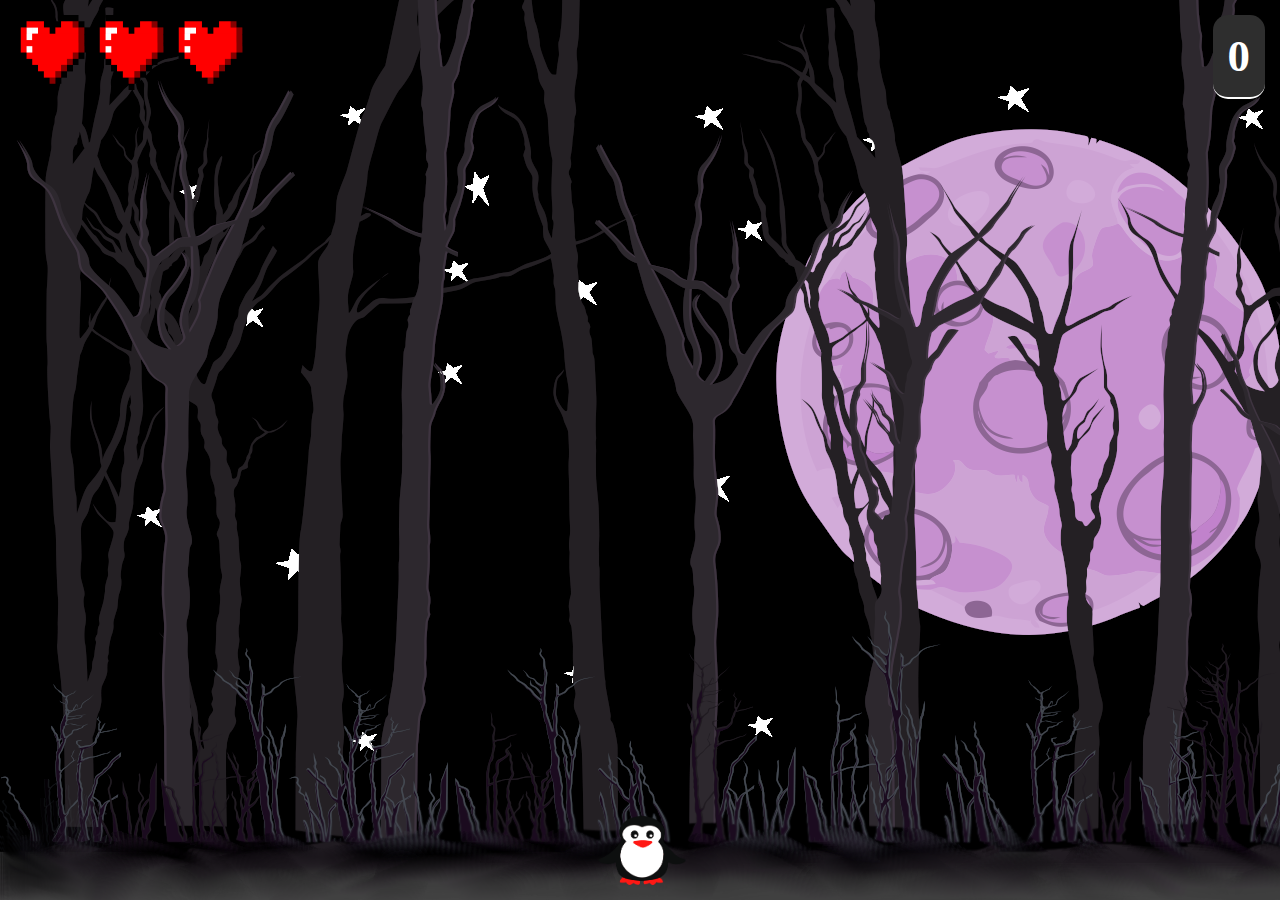
<file: webVersion/index.html>
<!DOCTYPE html>
<html lang="en">
<head>
    <meta charset="UTF-8">
    <meta http-equiv="X-UA-Compatible" content="IE=edge">
    <meta name="viewport" content="width=device-width, initial-scale=1.0">
    <title>Document</title>

    <link rel="stylesheet" href="./public/style.css" />
</head>
<body>
    <div id="game">
        <div id="hearts">
            <img src="./assets/heart.png" class="heart" />
 <img src="./assets/heart.png" class="heart" />
 <img src="./assets/heart.png" class="heart" />

          
        </div>
      <p id="score">0</p>
        <img src="./assets/penguin.png" id="sprite"/>
        <div id="popup">
            <h2>Your final score was</h2>
            <p id="final_score"> 0</p>
            <h2>Wanna play again ?</h2>
            <button id="yes" onclick="document.getElementById('popup').style.display='none';paused=false">Yes</button>
            <button id="yes" onclick="window.close()">No</button>
        </div>
    
        </div>
       

   <script src="./public/script.js" defer></script>
</body>
</html>
</file>
<file: webVersion/public/style.css>
* {
    margin: 0;
    padding: 0;
    box-sizing: border-box;
}

body {
    height: 100vh;
    overflow: none;

}
#game {
    overflow: hidden;
background-image: url('../assets/night.png');
    position: relative;
width: 100vw;
height: 100vh;


    z-index: 999;
}
#sprite {
    position: absolute;
 width: 150px;
    bottom: 15px;
    left: 50%;
    transform: translate(-50%);
    z-index: 999;
    filter: saturate(2); 

}
#beer {
    width: 85px;
    position: absolute;
}
#score {
font-size: 45px;
color:white;
font-weight:bold;
border-bottom: 2px solid white;
position: absolute;
right: 15px;
top: 15px;
background: #2E2E2E;
padding: 15px;
border-radius: 15px;
}
#popup {
width: 85vw;
height: 85vh;  
background:white;
position:absolute;
display:flex;
justify-content: center;
align-items: center;
flex-direction:column;
padding: 25px;
top: 50%;
left: 50%;
transform: translate(-50%, -50%);
display:none;
z-index:2000;
}
#hearts {
position: absolute;
z-index:1000;
top: 15px;
left: 15px;
}
.heart {
width: 75px;
}
</file>
